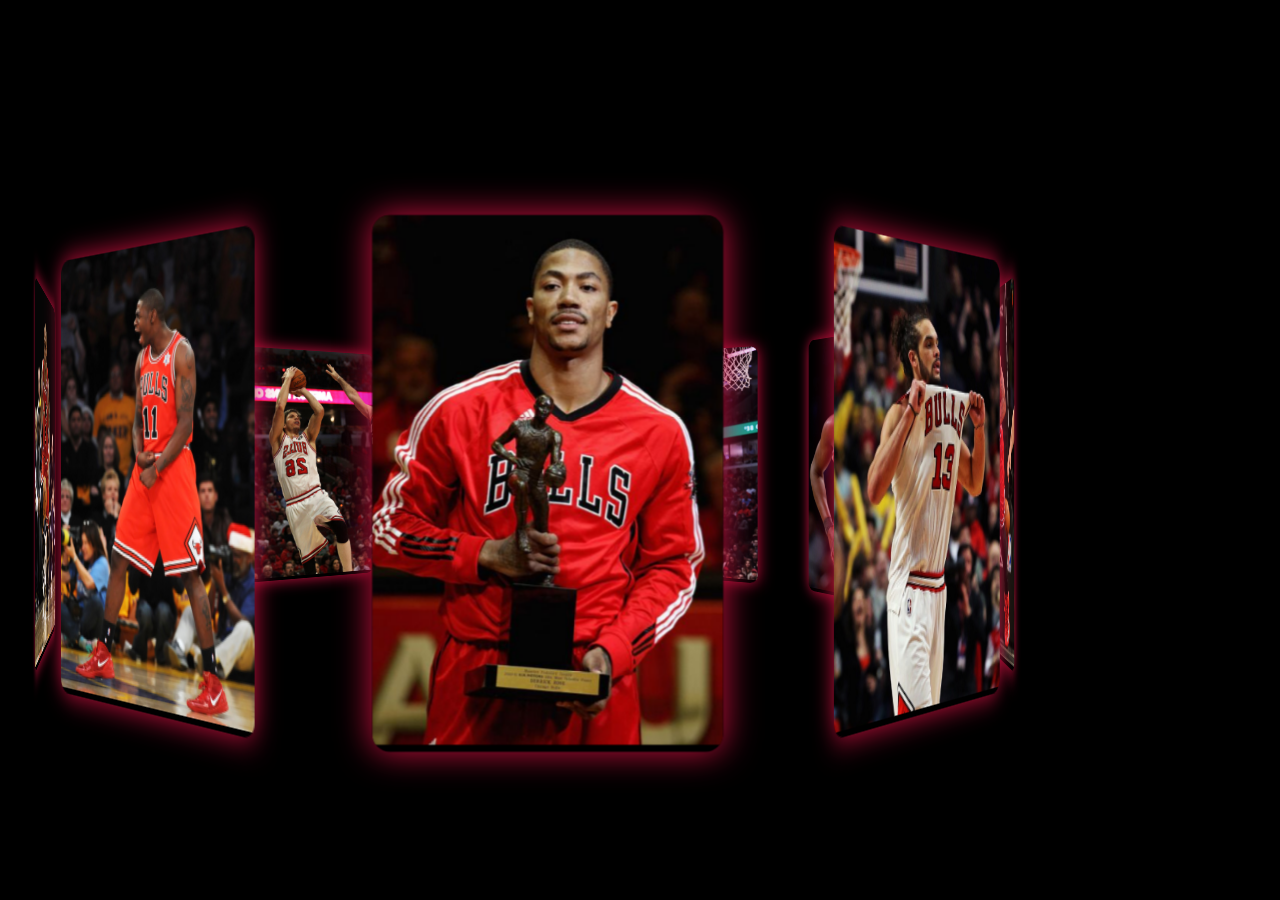
<file: index.html>
<!DOCTYPE html>
<html>

<head>
    <meta name="viewport" content="width=device-width, initial-scale=1.0">
    <title>2010-11 Chicago Bulls</title>

    <link href="https://fonts.googleapis.com/css?family=Montserrat" rel="stylesheet">
    <link rel="stylesheet" type="text/css" href="style/shared.css">
    <link rel="stylesheet" type="text/css" href="style/slideshow.css">
    <link rel="stylesheet" type="text/css" href="style/stats.css">
</head>

<body>

    <div class="slideshow">
        <div class="content">
            <figure id="derrick_rose"><img src="img/slideshow/Derrick Rose.jpg"></figure>
            <figure id="joakim_noah"><img src="img/slideshow/Joakim Noah.jpg"></figure>
            <figure id="carlos_boozer"><img src="img/slideshow/Carlos Boozer.jpg"></figure>
            <figure id="luol_deng"><img src="img/slideshow/Luol Deng.jpg"></figure>
            <figure id="taj_gibson"><img src="img/slideshow/Taj Gibson.jpg"></figure>
            <figure id="c.j._watson"><img src="img/slideshow/C.J. Watson.jpg"></figure>
            <figure id="kyle_korver"><img src="img/slideshow/Kyle Korver.jpg"></figure>
            <figure id="omer_asik"><img src="img/slideshow/Omer Asik.jpg"></figure>
            <figure id="keith_bogans"><img src="img/slideshow/Keith Bogans.jpg"></figure>
            <figure id="ronnie_brewer"><img src="img/slideshow/Ronnie Brewer.jpg"></figure>
            <figure id="coach" onclick="javascript:location.href='schedule.html'"><img src="img/slideshow/Coach.jpg"></figure>
        </div>
    </div>

    <div class="stats">
        <div class="stats-upper">
            <img id="stats-avatar">
            <div class="stats-params">
                <p class="name" id="stats-name"></p>
                <p class="param" id="stats-position"></p>
                <p class="param" id="stats-height"></p>
                <p class="param" id="stats-weight"></p>
            </div>
        </div>
        <ul class="stats-items">
            <li id="stats-points">
                <h3>Points Per Game :</h3>
                <p></p>
            </li>
            <li id="stats-rebounds">
                <h3>Rebounds Per Game :</h3>
                <p></p>
            </li>
            <li id="stats-assists">
                <h3>Assists Per Game :</h3>
                <p></p>
            </li>
            <li id="stats-steals">
                <h3>Steals Per Game :</h3>
                <p></p>
            </li>
            <li id="stats-blocks">
                <h3>Blocks Per Game :</h3>
                <p></p>
            </li>
            <li id="stats-turnovers">
                <h3>Turnovers Per Game :</h3>
                <p></p>
            </li>
            <li id="stats-fg%">
                <h3>Field Goal % :</h3>
                <p></p>
            </li>
            <li id="stats-3p%">
                <h3>3 Pointer % :</h3>
                <p></p>
            </li>
            <li id="stats-ft%">
                <h3>Free Throw % :</h3>
                <p></p>
            </li>
            <li id="stats-fouls">
                <h3>Fouls Per Game :</h3>
                <p></p>
            </li>
            <li id="stats-minutes">
                <h3>Minutes Per Game :</h3>
                <p></p>
            </li>
            <li id="stats-games">
                <h3>Games Played :</h3>
                <p></p>
            </li>
        </ul>
    </div>

    <script src="js/stats.js"></script>

</body>

</html>
</file>
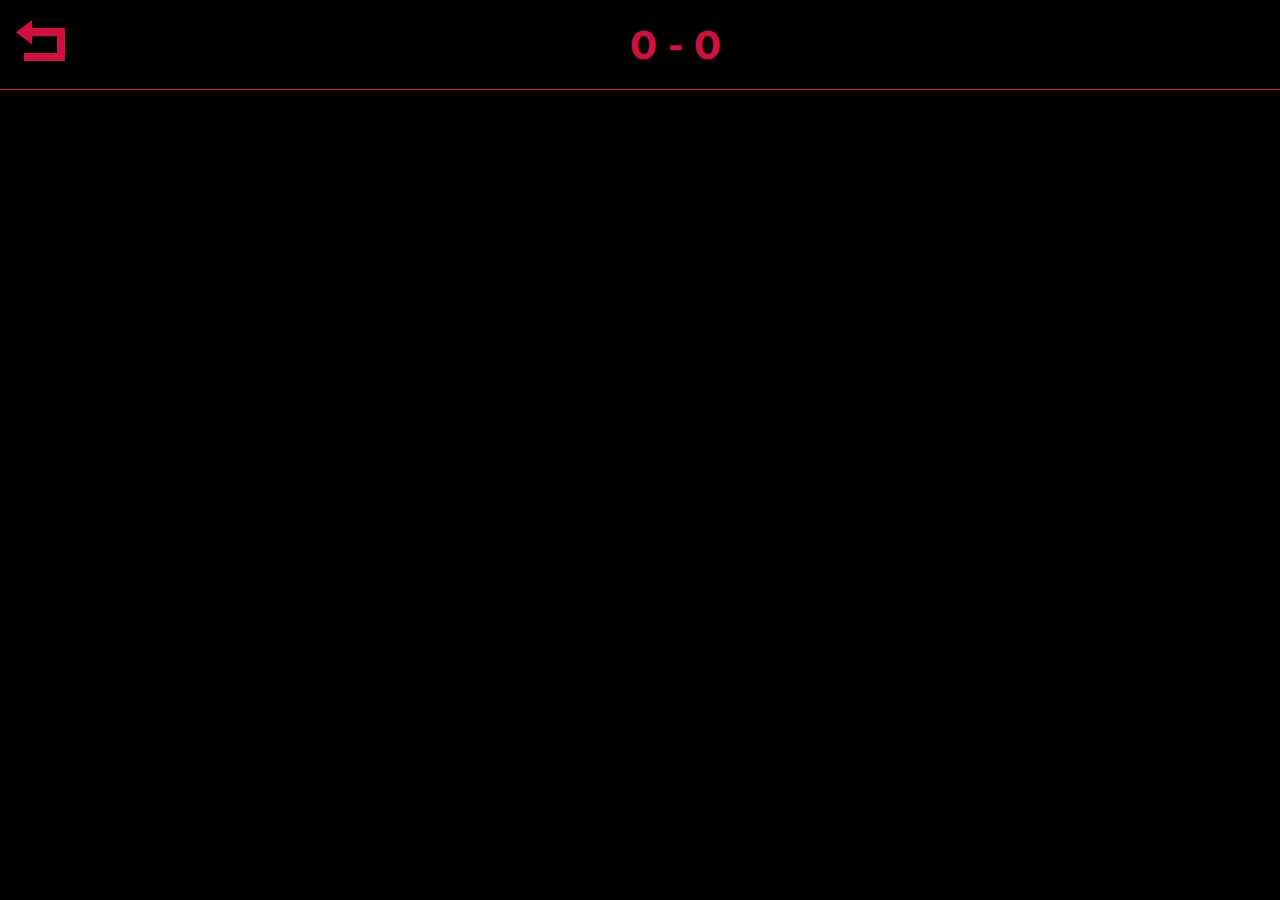
<file: schedule.html>
<!DOCTYPE html>
<html>

<head>
    <meta name="viewport" content="width=device-width, initial-scale=1.0">
    <title>2010-11 Chicago Bulls</title>

    <link href="https://fonts.googleapis.com/css?family=Montserrat" rel="stylesheet">
    <link rel="stylesheet" type="text/css" href="style/shared.css">
    <link rel="stylesheet" type="text/css" href="style/schedule.css">
</head>

<body>
    <img class="back-button" src="img/icons/image.png" onclick="javascript:location.href='index.html'">
    <div class="schedule-standings">0 - 0</div>
    <ul class="schedule-container"></ul>

    <script src="js/schedule.js"></script>
</body>

</html>
</file>
<file: style/shared.css>
body {
    margin: 0 auto;
    padding: 0;
    background: black;
}
</file>
<file: style/slideshow.css>
.slideshow {
    height: 300px;
    width: 180px;
    perspective: 1000px;
    position: absolute;
    top: 50%;
    left: calc(50% - 180px);
    -webkit-transform: translate(-50%, -50%);
    transform: translate(-50%, -50%);
}

.content {
    animation: animate 25s infinite linear;
    transform-style: preserve-3d;
}

figure {
    overflow: hidden;
    box-shadow: 0 0 20px #ce1141;
    position: absolute;
    border-radius: 10px;  
    background: black; 
}
figure :hover{
    cursor: pointer;
}

figure img {
    max-width: 200px;
    width: auto;
    height: auto;
}

figure:nth-child(1) {
    transform: rotateY(0deg) translateZ(430px);
}

figure:nth-child(2) {
    transform: rotateY(36deg) translateZ(430px);
}

figure:nth-child(3) {
    transform: rotateY(72deg) translateZ(430px);
}

figure:nth-child(4) {
    transform: rotateY(108deg) translateZ(430px);
}

figure:nth-child(5) {
    transform: rotateY(144deg) translateZ(430px);
}

figure:nth-child(6) {
    transform: rotateY(180deg) translateZ(430px);
}

figure:nth-child(7) {
    transform: rotateY(216deg) translateZ(430px);
}

figure:nth-child(8) {
    transform: rotateY(252deg) translateZ(430px);
}

figure:nth-child(9) {
    transform: rotateY(288deg) translateZ(430px);
}

figure:nth-child(10) {
    transform: rotateY(324deg) translateZ(430px);
}


@keyframes animate {
    from {
        transform: rotateY(360deg);
    }
    to {
        transform: rotateY(0deg);
    }
}
</file>
<file: style/stats.css>
.stats {
    width: 25%;
    height: 100vh;
    position: fixed;
    background: linear-gradient(90deg, rgba(0,0,0,1) 0%, rgba(206,17,65,1) 100%);
    color: black;
    top: 0;
    right: 0;
    display: flex;
    flex-direction: column;
    font-family: 'Montserrat', sans-serif;
    font-weight: bolder;
    display: flex;
    opacity: 0;
}

#stats-avatar {
    margin: auto 0;
}

.stats-upper {
    display:flex;
    flex-direction: row;
    justify-content: flex-start;
    align-items:center;
    padding:15px 15px 35px 15px;
}

.stats-params p {
    color: gainsboro;
    margin:0;
}

.stats-params .name {
    font-size: 22px;
}

.stats-params .param {
    font-size:18px;
    color:rgb(181, 178, 178);
}

.stats-params {
    margin-left: 5%;
    display: flex;
    flex-direction: column;
    justify-content: safe;
}

.stats img {
    width: 110px;
    height: 110px;
    object-fit: cover;
    border-radius: 50%;
    background-position: top center;
    border: 2px solid rgb(181, 178, 178);
}

.stats-items {
    display:flex;
    flex-direction: column;
    justify-content: center;
    align-items: flex-start;
}

.stats-items li {
    display:flex;
    justify-content: flex-start;
    flex-direction: row;
    list-style-type: none;
    align-items:center;
}

.stats-items h3 {
    color:gainsboro;
    font-size:14px;
    margin:14px 0px;
}

.stats-items p {
    padding:0;
    margin:0 10px;
    color:rgb(181, 178, 178);
    font-size:14px;

}

@media only screen and (max-width: 1200px) {
    .stats {
        width: 40%;
    }
}

@media only screen and (max-width: 850px) {
    .stats {
        width: 100%;
    }
}
</file>
<file: style/schedule.css>
body {
    font-family: 'Montserrat', sans-serif;
    font-weight: bolder;
}

.back-button {
    width: 60px;
    height: auto;
    position: fixed;
    left: 0;
    top: 0;
    padding: 10px 0 0 10px;
    z-index: 2;
}

.back-button:hover {
    transform: scale(1.1);
}

.schedule-standings {
    padding: 20px 35px;
    text-align: center;
    font-size: 40px;
    color: #ce1141;
    position: fixed;
    top: 0;
    border-bottom: 1px #ce1141 solid;
    width: 100%;
    z-index: 1;
    background: black;
}

.schedule-standings + .schedule-container {
    padding-top: 100px;
}

.schedule-container {
    padding: 10px;
    display: flex;
    flex-flow: row wrap;
    justify-content: center;
    align-content: flex-start;
    text-align: left;
    padding-inline-start: 0;
    list-style-type: none;
}

.schedule-container li {
    width: 300px;
    border-radius: 5px;
    height: 150px;
    text-align: center;
    margin: 20px;
    border: 1px #ce1141 solid;
    position: relative;
    box-sizing: border-box;
    overflow: hidden;
    opacity: 0;
}

.schedule-container li:hover {
    transform: scale(1.1);
}

.schedule-win-loss {
    color: gainsboro;
    position: absolute;
    top: 0;
    right: 3%;
    font-weight: 900;
    font-size:40px;
}

.schedule-score {
    color: gainsboro;
    position:absolute;
    right:0;
    bottom:0;
    font-weight: 900;
    font-size:20px;
    padding:5px 10px;
}

.schedule-date {
    color: gainsboro;
    position: absolute;
    padding:10px;
    top:0px;
    left:0px;
    font-weight: 900;
    font-size:18px;
}

.schedule-logo {
    width: 80%;
    height: auto;
    position:absolute;
    top:-40%;
    left:10%;
    filter: grayscale(60%);
    opacity: 0.3;
    pointer-events: none;
    z-index:-2;
}

.schedule-triangle {
    position: absolute;
    z-index: -1;
    top: 0;
    left: 0;
    width: 0;
    height: 0;
    border-style: solid;
    border-width: 200px 100px 0 0;
    border-color: #ce1140 transparent transparent transparent;
}
</file>
